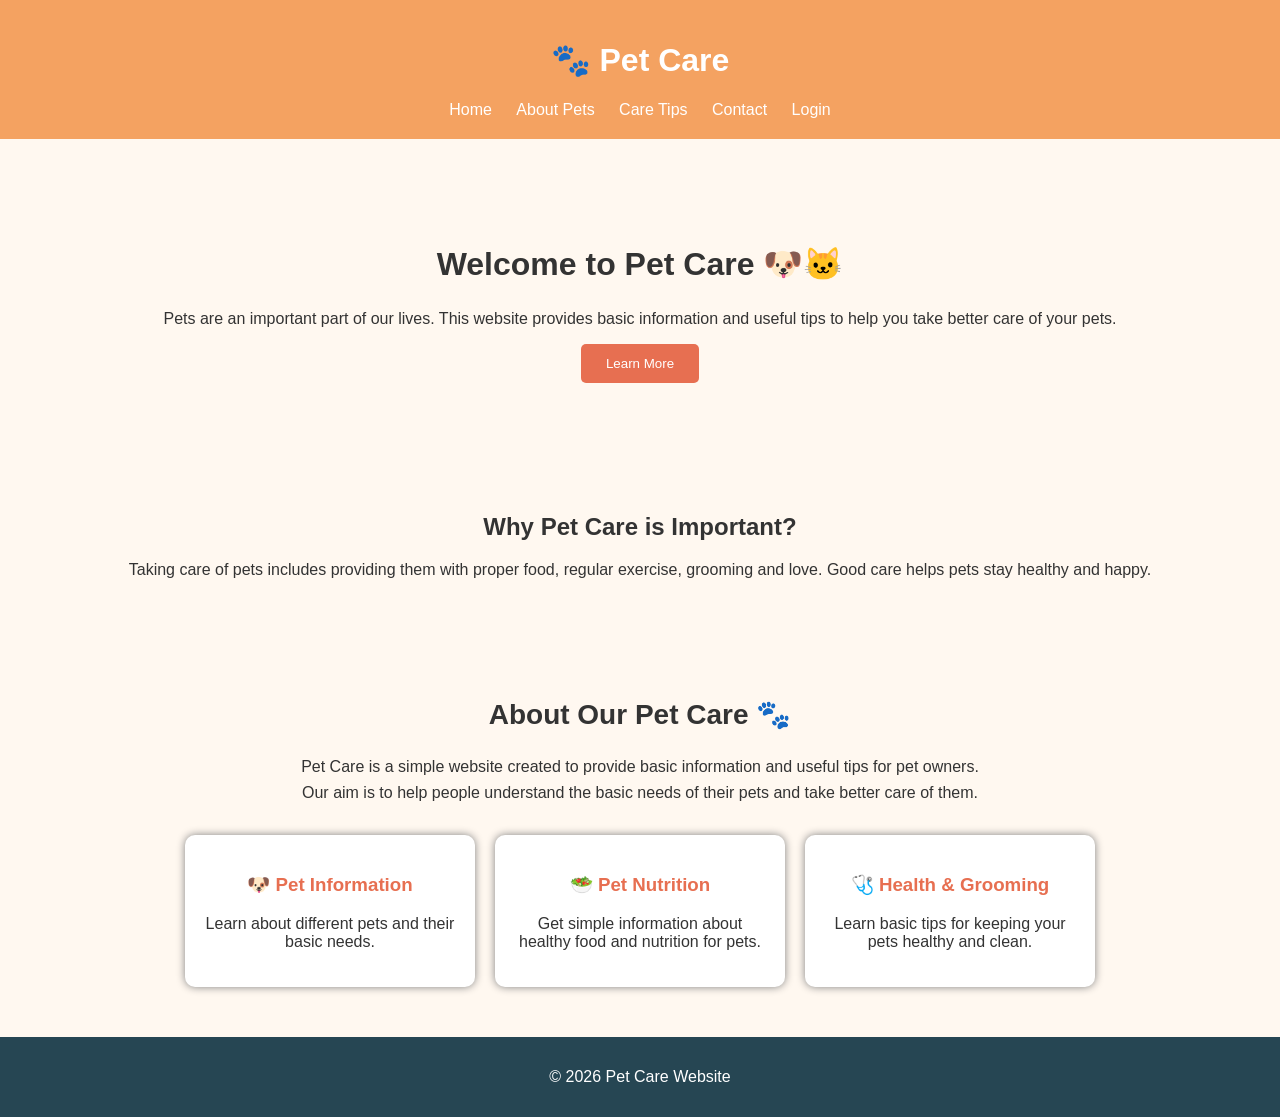
<file: index.html>
<!DOCTYPE html>
<html lang="en">
<head>
    <meta charset="UTF-8">
    <meta name="viewport" content="width=device-width, initial-scale=1.0">
    <title>Pet Care</title>

    <!-- Connecting CSS file -->
    <link rel="stylesheet" href="style.css">
</head>


<body>

    <!-- Header -->
    <header>
        <h1>🐾 Pet Care</h1>

        <nav>
            <a href="index.html">Home</a>
            <a href="about.html">About Pets</a>
            <a href="care-tips.html">Care Tips</a>
            <a href="contact.html">Contact</a>
            <a href="login.html">Login</a>
        </nav>
    </header>

    <!-- Main Section -->
    <main>
        <section class="welcome">
            <h2>Welcome to Pet Care 🐶🐱</h2>

            <p>
                Pets are an important part of our lives. This website provides
                basic information and useful tips to help you take better care
                of your pets.
            </p>

            <button onclick="learnMore()">Learn More</button>
        </section>

        <section class="intro">
            <h2>Why Pet Care is Important?</h2>

            <p>
                Taking care of pets includes providing them with proper food,
                regular exercise, grooming and love. Good care helps pets stay
                healthy and happy.
            </p>
        </section>

        <!-- About Our Pet Care Section -->
<section class="about-care">

    <h2>About Our Pet Care 🐾</h2>

    <p>
        Pet Care is a simple website created to provide basic information
        and useful tips for pet owners. Our aim is to help people understand
        the basic needs of their pets and take better care of them.
    </p>

    <div class="services">

        <div class="service-box">
            <h3>🐶 Pet Information</h3>
            <p>
                Learn about different pets and their basic needs.
            </p>
        </div>

        <div class="service-box">
            <h3>🥗 Pet Nutrition</h3>
            <p>
                Get simple information about healthy food and nutrition for pets.
            </p>
        </div>

        <div class="service-box">
            <h3>🩺 Health & Grooming</h3>
            <p>
                Learn basic tips for keeping your pets healthy and clean.
            </p>
        </div>

    </div>

</section>
    </main>

    <!-- Footer -->
    <footer>
        <p>© 2026 Pet Care Website</p>
    </footer>

<script src="script.js"></script>
</body>
</html>
</file>
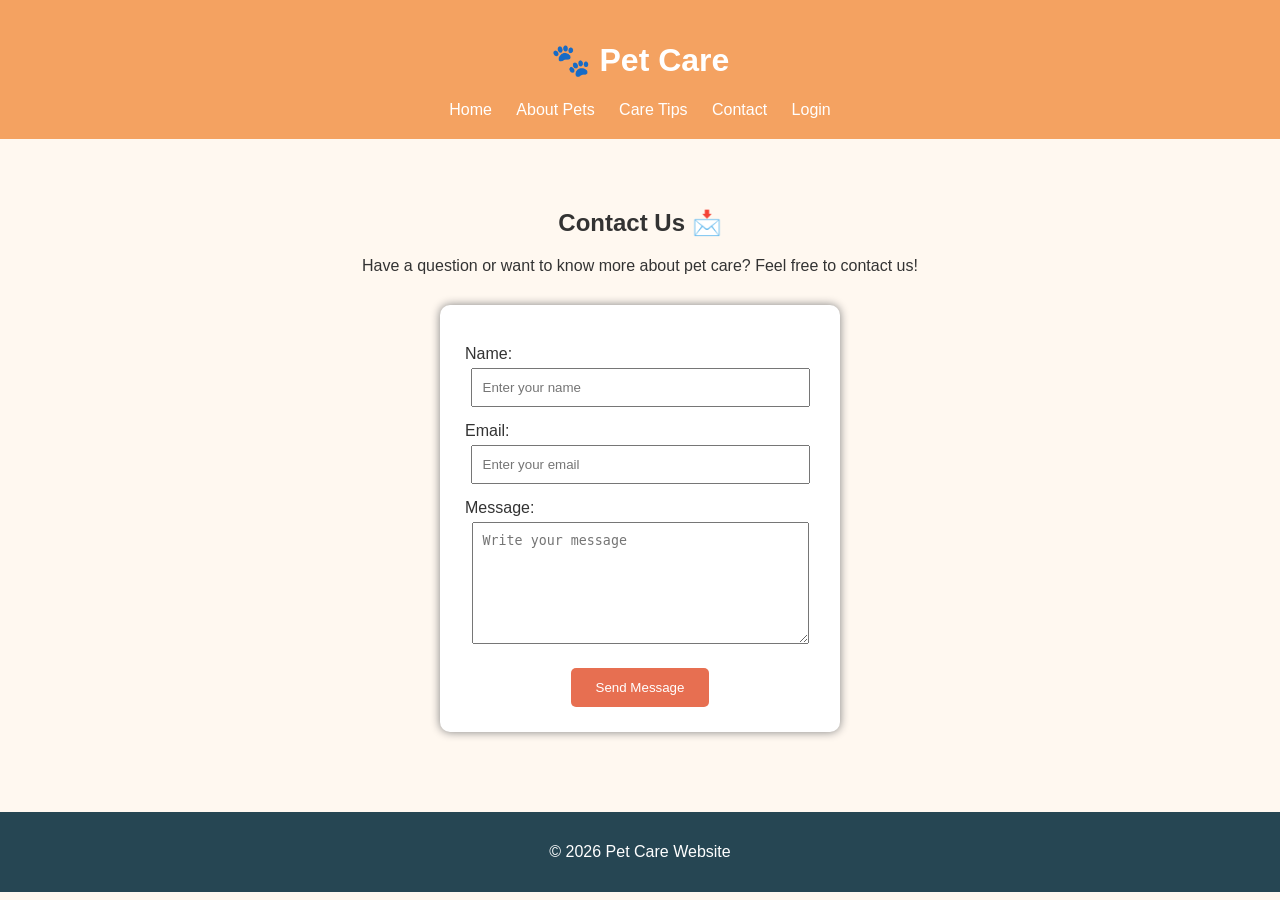
<file: contact.html>
<!DOCTYPE html>
<html lang="en">

<head>
    <meta charset="UTF-8">
    <meta name="viewport" content="width=device-width, initial-scale=1.0">

    <title>Contact Us - Pet Care</title>

    <link rel="stylesheet" href="style.css">
</head>

<body>

    <header>
        <h1>🐾 Pet Care</h1>

        <nav>
            <a href="index.html">Home</a>
            <a href="about.html">About Pets</a>
            <a href="care-tips.html">Care Tips</a>
            <a href="contact.html">Contact</a>
            <a href="login.html">Login</a>
        </nav>
    </header>

    <main>

        <section class="contact-section">

            <h2>Contact Us 📩</h2>

            <p>
                Have a question or want to know more about pet care?
                Feel free to contact us!
            </p>

            <form onsubmit="submitContactForm(event)">

                <label>Name:</label>
                <input type="text" id="contact-name" placeholder="Enter your name">

                <label>Email:</label>
                <input type="email" id="contact-email" placeholder="Enter your email">

                <label>Message:</label>
                <textarea id="contact-message" placeholder="Write your message"></textarea>

                <button type="submit">Send Message</button>

            </form>

            <p id="contact-result"></p>

        </section>

    </main>

    <footer>
        <p>© 2026 Pet Care Website</p>
    </footer>

    <script src="script.js"></script>

</body>

</html>
</file>
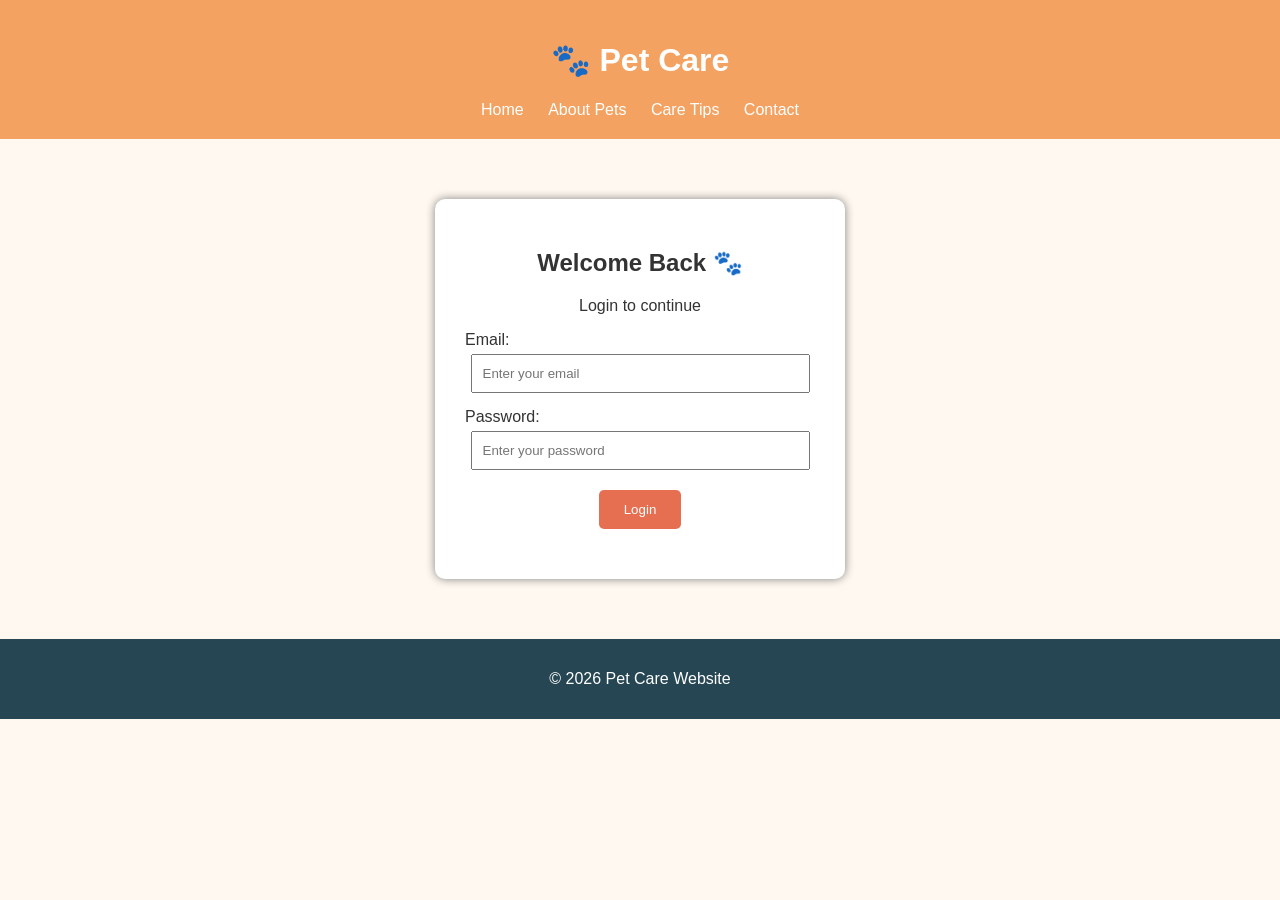
<file: login.html>
<!DOCTYPE html>
<html lang="en">
<head>
    <meta charset="UTF-8">
    <meta name="viewport" content="width=device-width, initial-scale=1.0">

    <title>Login - Pet Care</title>

    <link rel="stylesheet" href="style.css">
</head>

<body>

    <header>
        <h1>🐾 Pet Care</h1>

        <nav>
            <a href="index.html">Home</a>
            <a href="about.html">About Pets</a>
            <a href="care-tips.html">Care Tips</a>
            <a href="contact.html">Contact</a>
        </nav>
    </header>

    <main>

        <div class="login-box">

            <h2>Welcome Back 🐾</h2>

            <p>Login to continue</p>

            <form onsubmit="loginUser(event)">

                <label>Email:</label>
                <input type="email" id="email" placeholder="Enter your email">

                <label>Password:</label>
                <input type="password" id="password" placeholder="Enter your password">

                <button type="submit">Login</button>

            </form>

            <p id="login-message"></p>

        </div>

    </main>

    <footer>
        <p>© 2026 Pet Care Website</p>
    </footer>

    <script src="script.js"></script>

</body>
</html>
</file>
<file: style.css>
/* Basic page styling */
body {
    font-family: Arial, sans-serif;
    margin: 0;
    background-color: #fff8f0;
    color: #333;
}

/* Header */
header {
    background-color: #f4a261;
    padding: 20px;
    text-align: center;
}

header h1 {
    color: white;
}

/* Navigation */
nav a {
    text-decoration: none;
    color: white;
    margin: 10px;
    font-size: 16px;
    
}

/* Welcome section */
.welcome {
    text-align: center;
    padding: 80px 20px;
}

.welcome h2 {
    font-size: 32px;
}

/* Button */
button {
    background-color: #e76f51;
    color: white;
    border: none;
    padding: 12px 25px;
    border-radius: 5px;
    cursor: pointer;
}

/* Introduction section */
.intro {
    text-align: center;
    padding: 30px;
}

/* Login Page */

.login-box {
    width: 350px;
    margin: 60px auto;
    padding: 30px;
    background-color: white;
    border-radius: 10px;
    box-shadow: 0 0 10px gray;
    text-align: center;
}

.login-box label {
    display: block;
    text-align: left;
    margin-top: 15px;
}

.login-box input {
    width: 90%;
    padding: 10px;
    margin-top: 5px;
}

.login-box button {
    margin-top: 20px;
}

#login-message {
    margin-top: 20px;
}

/* About Our Pet Care Section */

.about-care {
    text-align: center;
    padding: 50px 20px;
}

.about-care h2 {
    font-size: 28px;
}

.about-care > p {
    max-width: 700px;
    margin: auto;
    line-height: 1.6;
}

.services {
    display: flex;
    justify-content: center;
    gap: 20px;
    margin-top: 30px;
}

.service-box {
    background-color: white;
    width: 250px;
    padding: 20px;
    border-radius: 10px;
    box-shadow: 0 0 8px gray;
}

.service-box h3 {
    color: #e76f51;
}

/* Contact Section */

.contact-section {
    text-align: center;
    padding: 50px 20px;
}

.contact-section form {
    width: 350px;
    margin: 30px auto;
    background-color: white;
    padding: 25px;
    border-radius: 10px;
    box-shadow: 0 0 10px gray;
}

.contact-section label {
    display: block;
    text-align: left;
    margin-top: 15px;
}

.contact-section input,
.contact-section textarea {
    width: 90%;
    padding: 10px;
    margin-top: 5px;
}

.contact-section textarea {
    height: 100px;
}

.contact-section button {
    margin-top: 20px;
}

#contact-result {
    font-weight: bold;
}

/* Footer */
footer {
    background-color: #264653;
    color: white;
    text-align: center;
    padding: 15px;
}
</file>
